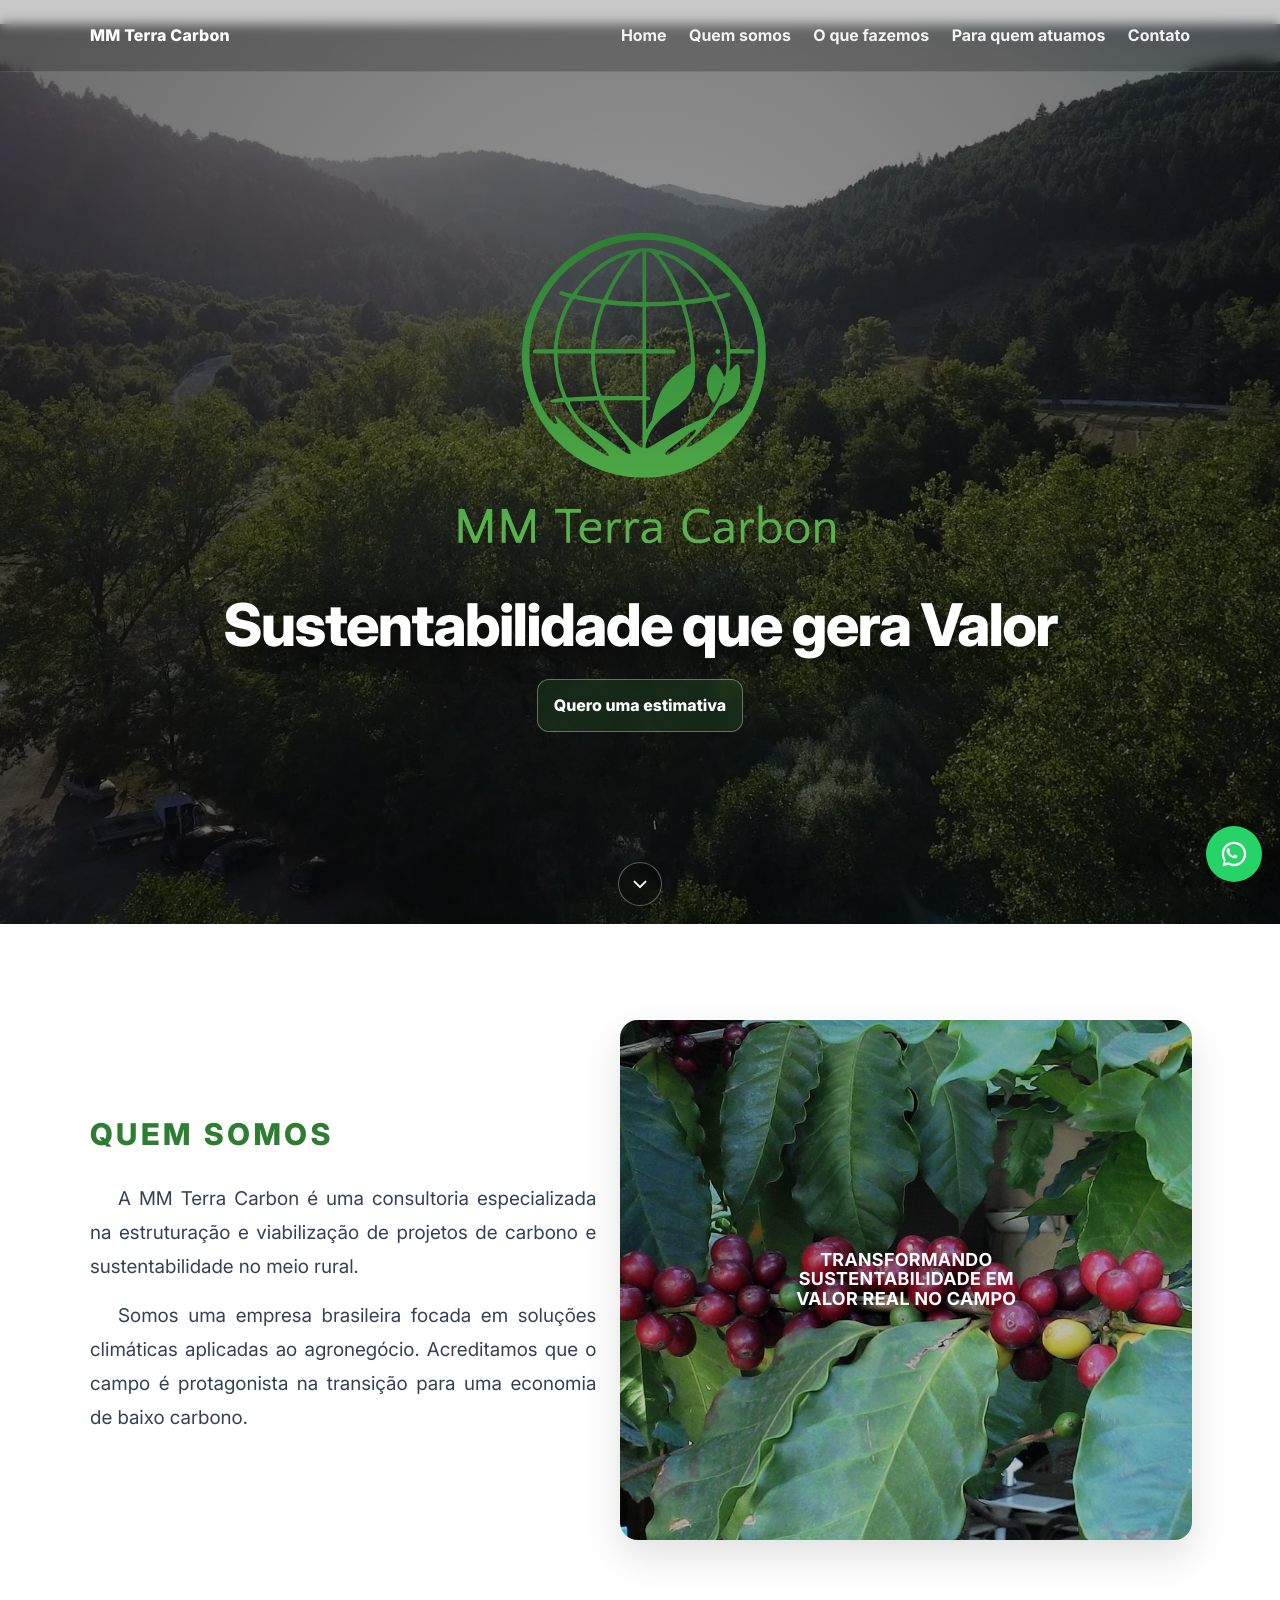
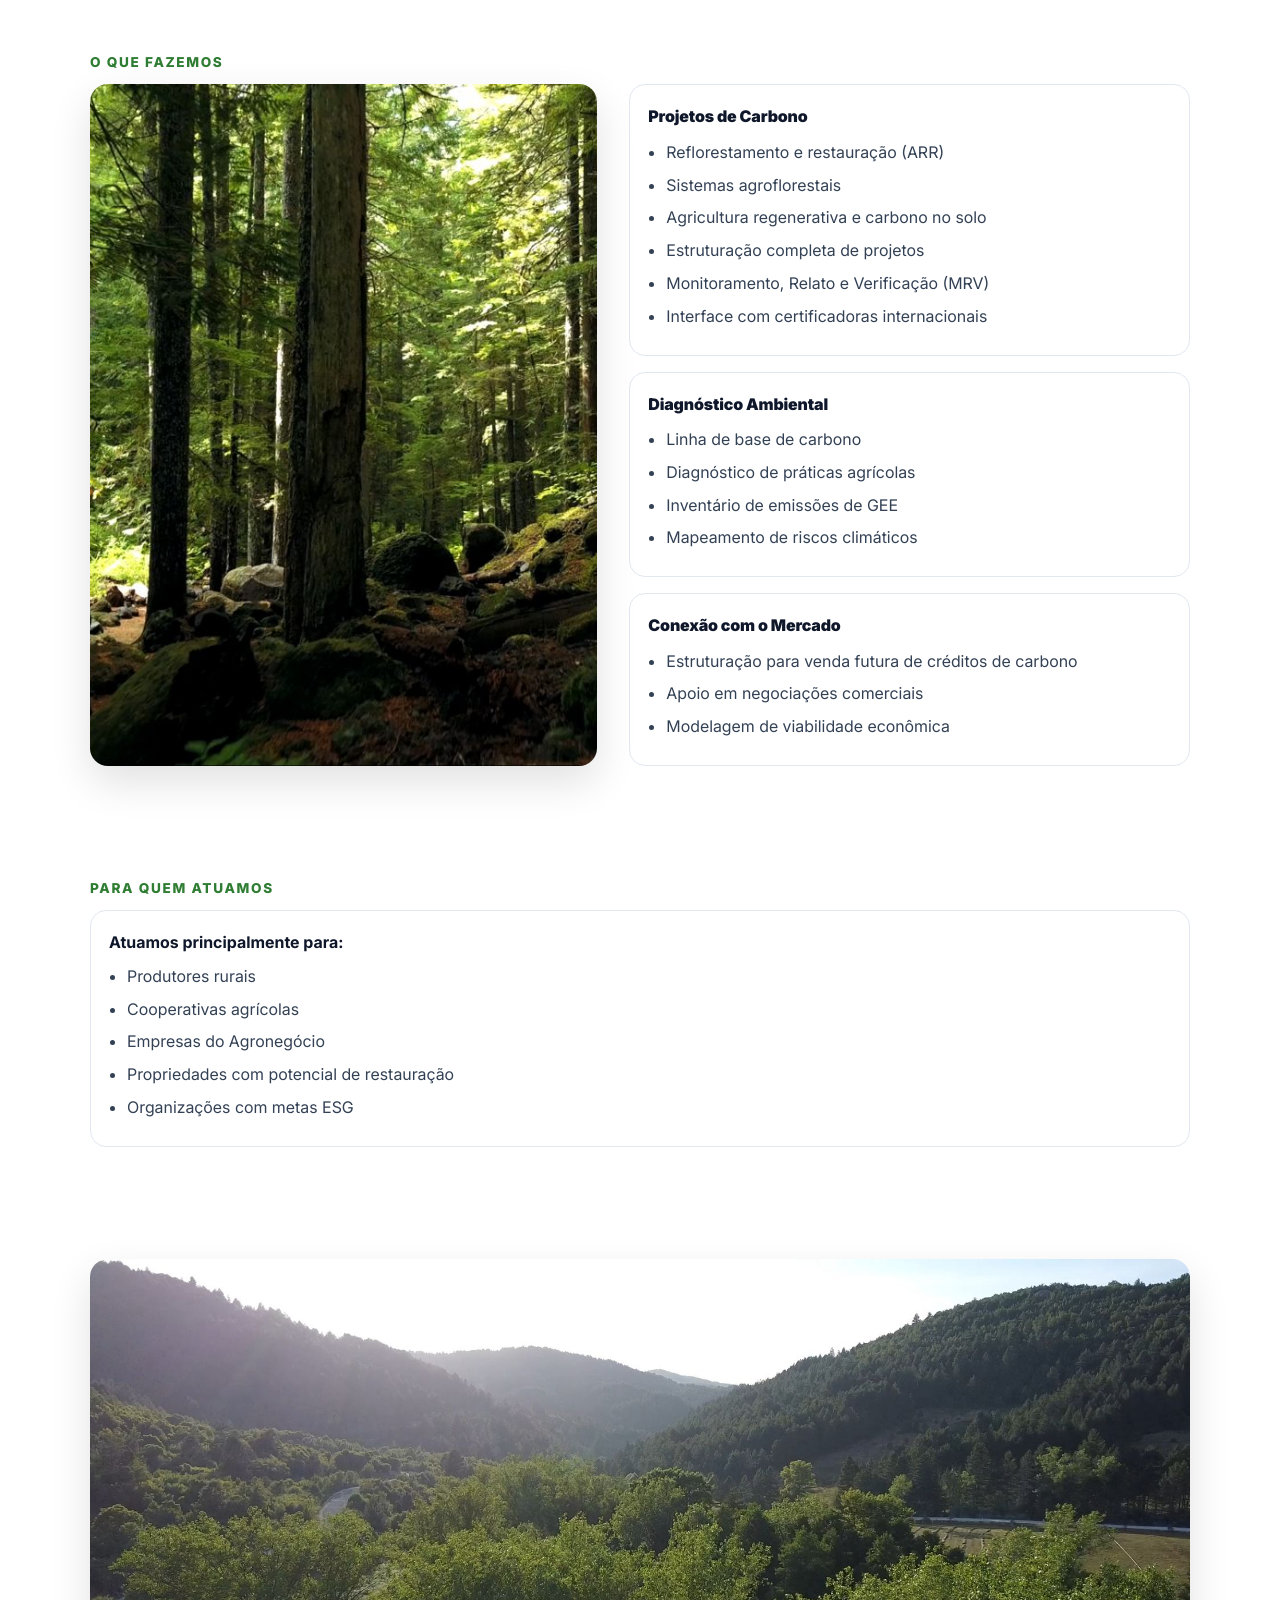
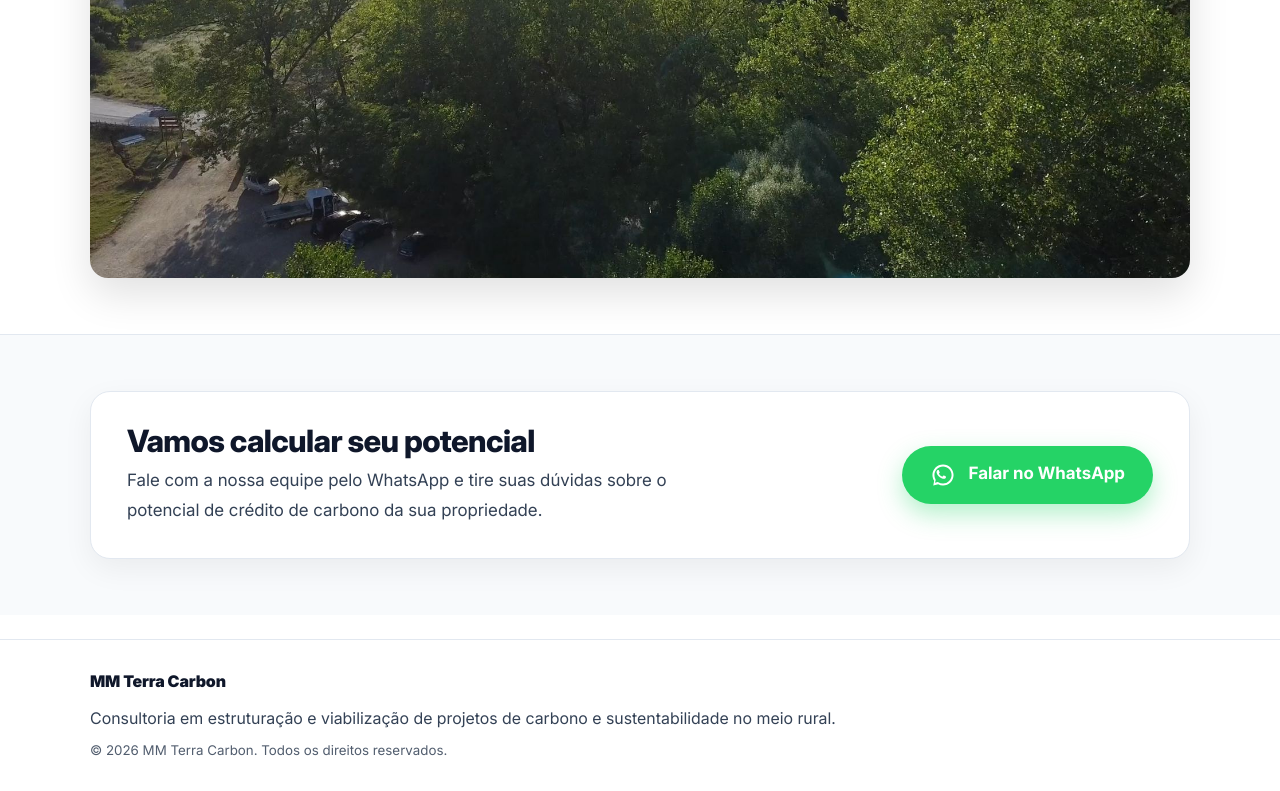
<file: index.html>
<!doctype html>
<html lang="pt-br">
<head>
  <meta charset="utf-8" />
  <meta name="viewport" content="width=device-width, initial-scale=1" />

  <title>MM Terra Carbon — Projetos de carbono no meio rural</title>
  <meta name="description" content="Consultoria especializada na estruturação e viabilização de projetos de carbono e sustentabilidade no meio rural.">
  <meta property="og:title" content="MM Terra Carbon">
  <meta property="og:description" content="Sustentabilidade que gera valor: projetos de carbono, diagnóstico ambiental e conexão com o mercado.">
  <meta property="og:image" content="https://alexpmendonca.github.io/mmterracarbon-site/static/assets/hero.jpg">
  <meta property="og:url" content="https://alexpmendonca.github.io/mmterracarbon-site/">
  <link rel="canonical" href="https://alexpmendonca.github.io/mmterracarbon-site/">
  <meta property="og:type" content="website">

  <link rel="icon" href="static/assets/favicon.ico">
  <link rel="shortcut icon" href="static/assets/favicon.ico">

  <!-- Fonte: Inter -->
  <link rel="preconnect" href="https://fonts.googleapis.com">
  <link rel="preconnect" href="https://fonts.gstatic.com" crossorigin>
  <link href="https://fonts.googleapis.com/css2?family=Inter:wght@400;500;600;700;800&display=swap" rel="stylesheet">

  <link rel="stylesheet" href="static/css/site.css">

</head>

<body>
  <a class="sr-only" href="#conteudo">Pular para o conteúdo</a>

  <header class="header" id="site-header">
    <div class="container header__inner">
      <a class="brand" href="#topo" aria-label="MM Terra Carbon">

        <span class="brand__name">MM Terra Carbon</span>
      </a>

      <nav class="nav" aria-label="Navegação">
        <a href="#topo">Home</a>
        <a href="#quem-somos">Quem somos</a>
        <a href="#o-que-fazemos">O que fazemos</a>
        <a href="#para-quem-atuamos">Para quem atuamos</a>
        <a href="#contato">Contato</a>
      </nav>
    </div>
  </header>

  <main id="conteudo" class="site-main">

<section class="hero hero--cover hero--flush" id="topo">
  <div class="hero__media" aria-hidden="true">
    <video
      class="hero__video"
      autoplay
      muted
      loop
      playsinline
      preload="metadata"
      poster="static/assets/hero.jpg"
    >
      <source src="static/assets/hero.mp4" type="video/mp4">
    </video>
    <div class="hero__overlay"></div>
  </div>

  <div class="hero__content container">
    <div class="hero__panel">
      <img
        class="hero__logo"
        src="static/assets/logo.svg"
        alt="MM Terra Carbon"
        loading="eager"
      >
    </div>

      <h1 class="hero__title">Sustentabilidade que gera Valor</h1>

    <div class="hero__actions">
      
        <a
          class="btn btn--ghost"
          href="#contato"
        >
          Quero uma estimativa
        </a>
      
    </div>
  </div>

  <a class="hero__scroll" href="#quem-somos" aria-label="Descer para a próxima seção">
    <svg viewBox="0 0 24 24" aria-hidden="true" focusable="false">
      <path d="M12 16.5c-.3 0-.6-.1-.8-.3l-6-6a1.1 1.1 0 0 1 1.6-1.6l5.2 5.2 5.2-5.2a1.1 1.1 0 1 1 1.6 1.6l-6 6c-.2.2-.5.3-.8.3z"/>
    </svg>
  </a>
</section>

<section class="section" id="quem-somos">
  <div class="container quem-somos__grid">
    <div class="quem-somos__texto">
      <div class="kicker">QUEM SOMOS</div>

      <p class="p">
        A MM Terra Carbon é uma consultoria especializada na estruturação e viabilização
        de projetos de carbono e sustentabilidade no meio rural.
      </p>

      <p class="p">
        Somos uma empresa brasileira focada em soluções climáticas aplicadas ao agronegócio.
        Acreditamos que o campo é protagonista na transição para uma economia de baixo carbono.
      </p>
    </div>

    <figure class="quem-somos__fig quem-somos__fig--overlay">
      <div class="quem-somos__overlay-title">
        TRANSFORMANDO<br>
        SUSTENTABILIDADE EM<br>
        VALOR REAL NO CAMPO
      </div>

        <img
          src="static/assets/quem-somos.jpg"
          alt="Café"
          class="quem-somos__img"
          loading="lazy"
        >
      
    </figure>
  </div>
</section>

<section class="section" id="o-que-fazemos">
  <div class="container">
    <div class="kicker">O QUE FAZEMOS</div>

    <div class="o-que-fazemos__layout">
      <figure class="o-que-fazemos__fig">
        <img
          class="o-que-fazemos__img"
          src="static/assets/forest.jpg"
          alt="Natureza e sustentabilidade"
          loading="lazy"
        >
      </figure>

      <div class="o-que-fazemos__stack">
        <div class="card">
          <div class="card__title">Projetos de Carbono</div>
          <ul class="card__list">
            <li>Reflorestamento e restauração (ARR)</li>
            <li>Sistemas agroflorestais</li>
            <li>Agricultura regenerativa e carbono no solo</li>
            <li>Estruturação completa de projetos</li>
            <li>Monitoramento, Relato e Verificação (MRV)</li>
            <li>Interface com certificadoras internacionais</li>
          </ul>
        </div>

        <div class="card">
          <div class="card__title">Diagnóstico Ambiental</div>
          <ul class="card__list">
            <li>Linha de base de carbono</li>
            <li>Diagnóstico de práticas agrícolas</li>
            <li>Inventário de emissões de GEE</li>
            <li>Mapeamento de riscos climáticos</li>
          </ul>
        </div>

        <div class="card">
          <div class="card__title">Conexão com o Mercado</div>
          <ul class="card__list">
            <li>Estruturação para venda futura de créditos de carbono</li>
            <li>Apoio em negociações comerciais</li>
            <li>Modelagem de viabilidade econômica</li>
          </ul>
        </div>
      </div>
    </div>
  </div>
</section>

<section id="para-quem-atuamos" class="section">
  <div class="container">
    <div class="kicker">Para quem atuamos</div>

    <div class="grid-3">
      
        <div class="card">
          <strong>Atuamos principalmente para:</strong>
          <ul class="card__list">
            <li>Produtores rurais</li>
            <li>Cooperativas agrícolas</li>
            <li>Empresas do Agronegócio</li>
            <li>Propriedades com potencial de restauração</li>
            <li>Organizações com metas ESG</li>
          </ul>
          
        </div>
      
    </div>
  </div>
</section>

<section class="section">
  <div class="container">
    
      <img alt="Paisagem de floresta" class="img" height="900" src="static/assets/hero.jpg" loading="lazy" width="1600">

  </div>
</section>

<section id="contato" class="section section--contact">
  <div class="container">
    <div class="contact-card">
      <div class="contact-card__text">
        <h2 class="h2">Vamos calcular seu potencial</h2>
        <p class="contact-card__lead">Fale com a nossa equipe pelo WhatsApp e tire suas dúvidas sobre o potencial de crédito de carbono da sua propriedade.</p>
      </div>
      <a class="btn-wa" href="https://wa.me/5535988857323?text=Ol%C3%A1%2C%20quero%20uma%20estimativa%20de%20cr%C3%A9dito%20de%20carbono%20para%20minha%20propriedade." target="_blank" rel="noopener noreferrer">
        <svg class="btn-wa__icon" viewBox="0 0 32 32" aria-hidden="true" focusable="false"><path d="M19.11 17.53c-.29-.14-1.69-.83-1.95-.92-.26-.1-.45-.14-.64.14-.19.29-.73.92-.9 1.11-.16.19-.33.21-.62.07-.29-.14-1.21-.45-2.31-1.42-.86-.76-1.44-1.7-1.61-1.99-.16-.29-.02-.45.12-.59.13-.13.29-.33.43-.5.14-.17.19-.29.29-.48.1-.19.05-.36-.02-.5-.07-.14-.64-1.54-.88-2.11-.23-.55-.47-.48-.64-.49l-.55-.01c-.19 0-.5.07-.76.36-.26.29-1 1-1 2.44s1.03 2.83 1.17 3.02c.14.19 2.02 3.09 4.89 4.33.68.29 1.2.46 1.61.59.68.22 1.29.19 1.78.12.54-.08 1.69-.69 1.93-1.35.24-.66.24-1.23.17-1.35-.07-.12-.26-.19-.55-.33z"/>
          <path d="M16.02 3C8.84 3 3 8.84 3 16c0 2.53.75 4.99 2.17 7.1L4 29l6.08-1.6A12.9 12.9 0 0 0 16.02 29C23.2 29 29 23.16 29 16S23.2 3 16.02 3zm0 23.52c-2.07 0-4.1-.55-5.88-1.6l-.42-.25-3.61.95.96-3.52-.27-.45A10.55 10.55 0 0 1 5.47 16c0-5.82 4.74-10.55 10.55-10.55S26.57 10.18 26.57 16 21.84 26.52 16.02 26.52z"/></svg>
        <span>Falar no WhatsApp</span>
      </a>
    </div>
  </div>
</section>

  </main>

  <footer class="footer">
    <div class="container footer__inner">
      <div class="footer__brand">MM Terra Carbon</div>
      <div class="footer__muted">
        Consultoria em estruturação e viabilização de projetos de carbono e sustentabilidade no meio rural.
      </div>
      <small class="footer__copy">© 2026 MM Terra Carbon. Todos os direitos reservados.</small>
    </div>
  </footer>

  <!-- WhatsApp flutuante (global) -->
  <a
    class="whatsapp-float"
    href="https://wa.me/5535988857323?text=Ol%C3%A1%21%20Quero%20uma%20estimativa."
    target="_blank"
    rel="noopener noreferrer"
    aria-label="Falar no WhatsApp"
    title="Falar no WhatsApp"
  >
    <span class="sr-only">Falar no WhatsApp</span>
    <svg class="whatsapp-float__icon" viewBox="0 0 32 32" aria-hidden="true" focusable="false"><path d="M19.11 17.53c-.29-.14-1.69-.83-1.95-.92-.26-.1-.45-.14-.64.14-.19.29-.73.92-.9 1.11-.16.19-.33.21-.62.07-.29-.14-1.21-.45-2.31-1.42-.86-.76-1.44-1.7-1.61-1.99-.16-.29-.02-.45.12-.59.13-.13.29-.33.43-.5.14-.17.19-.29.29-.48.1-.19.05-.36-.02-.5-.07-.14-.64-1.54-.88-2.11-.23-.55-.47-.48-.64-.49l-.55-.01c-.19 0-.5.07-.76.36-.26.29-1 1-1 2.44s1.03 2.83 1.17 3.02c.14.19 2.02 3.09 4.89 4.33.68.29 1.2.46 1.61.59.68.22 1.29.19 1.78.12.54-.08 1.69-.69 1.93-1.35.24-.66.24-1.23.17-1.35-.07-.12-.26-.19-.55-.33z"/>
          <path d="M16.02 3C8.84 3 3 8.84 3 16c0 2.53.75 4.99 2.17 7.1L4 29l6.08-1.6A12.9 12.9 0 0 0 16.02 29C23.2 29 29 23.16 29 16S23.2 3 16.02 3zm0 23.52c-2.07 0-4.1-.55-5.88-1.6l-.42-.25-3.61.95.96-3.52-.27-.45A10.55 10.55 0 0 1 5.47 16c0-5.82 4.74-10.55 10.55-10.55S26.57 10.18 26.57 16 21.84 26.52 16.02 26.52z"/></svg>
  </a>

  <script src="static/js/site.js"></script>
  
</body>
</html>
</file>
<file: static/css/site.css>
:root{
  --bg: #ffffff;
  --text: #0f172a;
  --muted: #334155;
  --border: #e2e8f0;
  --primary: #2e7d32;
  --primary-2: #1b5e20;
  --header-h: 72px;

  --font: "Inter", system-ui, -apple-system, "Segoe UI", Roboto, Arial, sans-serif;
}

*{ box-sizing: border-box; }

html{
  scroll-padding-top: calc(var(--header-h) + 20px);
}

body{
  margin: 0;
  font-family: var(--font);
  color: var(--text);
  background: var(--bg);
  line-height: 1.65;
  -webkit-font-smoothing: antialiased;
  text-rendering: geometricPrecision;
  overflow-x: hidden;
}

.container{
  width: min(1100px, calc(100% - 32px));
  margin: 0 auto;
}

/* Acessibilidade */
.sr-only{
  position: absolute;
  width: 1px;
  height: 1px;
  padding: 0;
  margin: -1px;
  overflow: hidden;
  clip: rect(0, 0, 0, 0);
  white-space: nowrap;
  border: 0;
}

/* Tipografia base */
p{
  font-size: 1.0625rem;   /* 17px */
  line-height: 1.75;
  color: var(--muted);
  max-width: 68ch;
  margin: 0 0 12px;
}

h1, h2, h3{
  font-family: var(--font);
  color: var(--text);
  letter-spacing: -0.02em;
  line-height: 1.15;
  margin: 0 0 0.6rem 0;
  font-weight: 800;
}

h1{ font-size: clamp(2rem, 3.5vw, 3.25rem); }
h2{ font-size: clamp(1.5rem, 2.4vw, 2.25rem); }
h3{ font-size: clamp(1.125rem, 1.6vw, 1.375rem); font-weight: 700; }

/* Header */
.header{
  position: fixed;
  top: 0;
  left: 0;
  right: 0;
  height: var(--header-h);
  z-index: 100;
  transition: background .18s ease, border-color .18s ease, backdrop-filter .18s ease;
  background: rgba(0,0,0,0.22);
  border-bottom: 1px solid rgba(255,255,255,0.12);
  backdrop-filter: blur(6px);
}

body.is-scrolled .header{
  background: rgba(255,255,255,0.92);
  border-bottom: 1px solid var(--border);
  backdrop-filter: blur(10px);
}

.header__inner{
  height: 100%;
  display:flex;
  align-items:center;
  justify-content:space-between;
}

.brand{
  display:flex;
  align-items:center;
  gap: 10px;
  text-decoration: none;
}

.brand__logo{
  width: auto;
  height: 52px;
  display:block;
}

.brand__name{
  font-weight: 800;
  letter-spacing: 0.2px;
  color: #fff;
}

body.is-scrolled .brand__name{ color: var(--text); }

.nav a{
  margin-left: 18px;
  text-decoration:none;
  color: rgba(255,255,255,0.92);
  font-weight: 700;
}

body.is-scrolled .nav a{ color: var(--muted); }

.nav a:hover{ color: #fff; }
body.is-scrolled .nav a:hover{ color: var(--text); }

@media (max-width: 600px){
  .nav{ display:none; }
}

/* Main spacing */
.site-main{
  padding-top: calc(var(--header-h) + 24px);
  padding-bottom: 24px;
}

/* Buttons */
.btn{
  display:inline-block;
  padding: 12px 16px;
  border-radius: 12px;
  background: var(--primary);
  color: #fff !important;
  text-decoration:none;
  font-weight: 800;
  border: 1px solid rgba(255,255,255,0.10);
}

.btn:hover{ background: var(--primary-2); }

.btn--ghost{
  background: rgba(46,125,50,0.22);
  border: 1px solid rgba(255,255,255,0.34);
  backdrop-filter: blur(6px);
}

.btn--ghost:hover{
  background: rgba(46,125,50,0.30);
}

/* HERO */
.hero{ position: relative; }

.hero--cover{
  min-height: 100vh;
  display: grid;
  place-items: center;
  color: #fff;

  width: 100vw;
  max-width: none;
  margin-left: calc(50% - 50vw);
  margin-right: calc(50% - 50vw);
  border-radius: 0;
  overflow: hidden;
}

.hero--flush{ margin-top: calc(-1 * var(--header-h)); }

.hero__media{
  position: absolute;
  inset: 0;
  overflow: hidden;
  background: #000;
}

.hero__video{
  position: absolute;
  inset: 0;
  width: 100%;
  height: 100%;
  object-fit: cover;
}

.hero__overlay{
  position: absolute;
  inset: 0;
  background: radial-gradient(circle at 50% 40%, rgba(0,0,0,0.40), rgba(0,0,0,0.60));
}

.hero__content{
  position: relative;
  z-index: 1;
  text-align: center;
  padding: 32px 0;
}

.hero__panel{
  display: inline-flex;
  align-items: center;
  gap: 14px;
  padding: 12px 16px;
  border-radius: 16px;
  background: transparent;
  border: none;
  box-shadow: none;
  backdrop-filter: none;
}

.hero__logo{
  height: clamp(160px, 26vw, 420px);
  width: auto;
  max-width: 90vw;
  display: block;
}

.hero__title{
  margin: 22px 0 0;
  font-weight: 800;
  font-size: clamp(34px, 4.6vw, 62px);
  line-height: 1.05;
  letter-spacing: -0.03em;
  text-shadow: 0 10px 26px rgba(0,0,0,0.55);
}

.hero__lead{
  margin: 14px auto 0;
  max-width: 58ch;
  color: rgba(255,255,255,0.90);
  font-size: 18px;
  line-height: 1.65;
}

.hero__actions{
  margin-top: 22px;
  display:flex;
  justify-content:center;
  gap: 12px;
  flex-wrap: wrap;
}

.hero__scroll{
  position: absolute;
  bottom: 18px;
  left: 50%;
  transform: translateX(-50%);
  width: 44px;
  height: 44px;
  border-radius: 999px;
  border: 1px solid rgba(255,255,255,0.35);
  background: rgba(0,0,0,0.25);
  display:grid;
  place-items:center;
  text-decoration: none;
  color: #fff;
  backdrop-filter: blur(6px);
}

.hero__scroll:hover{ background: rgba(0,0,0,0.35); }

.hero__scroll svg{
  width: 22px;
  height: 22px;
  fill: currentColor;
  opacity: 0.95;
}

@media (max-width: 600px){
  .hero__logo{ height: 220px; }
  .hero__lead{ font-size: 16.5px; }
}

/* Sections */
.section{ padding: 56px 0; }

.kicker{
  color: var(--primary);
  font-weight: 800;
  text-transform: uppercase;
  letter-spacing: .12em;
  font-size: 0.85rem;
  margin-bottom: 10px;
}

.h2{
  font-size: clamp(1.5rem, 2.4vw, 2.25rem);
  margin: 0 0 12px;
  font-weight: 800;
  letter-spacing: -0.02em;
  line-height: 1.15;
}

.p{
  color: var(--muted);
  margin: 0 0 12px;
  font-size: 1.0625rem;
  line-height: 1.75;
  max-width: 68ch;
}

.card{
  border: 1px solid var(--border);
  border-radius: 16px;
  padding: 18px;
  background: #fff;
}

/* Card internals (para O QUE FAZEMOS) */
.card__title{
  font-weight: 900;
  letter-spacing: -0.01em;
  margin-bottom: 10px;
  color: var(--text);
}

.card__list{
  margin: 0;
  padding-left: 18px;
  color: var(--muted);
}

.card__list li{
  margin: 8px 0;
  line-height: 1.55;
}

/* ===========================
   QUEM SOMOS
   =========================== */
.quem-somos__grid{
  display: grid;
  grid-template-columns: 1.2fr 1.35fr;
  gap: 24px;
  align-items: center;
}

.quem-somos__fig{
  margin: 0;
  border-radius: 18px;
  overflow: hidden;
  box-shadow: 0 16px 40px rgba(0,0,0,0.12);
  aspect-ratio: 11 / 10;
  min-height: 520px;
}

.quem-somos__img{
  width: 100%;
  height: 100%;
  display: block;
  object-fit: cover;
}

.quem-somos__fig--overlay{ position: relative; }

.quem-somos__fig--overlay::after{
  content: "";
  position: absolute;
  inset: 0;
  background: linear-gradient(180deg, rgba(0,0,0,0.30), rgba(0,0,0,0.22));
  z-index: 1;
}

.quem-somos__overlay-title{
  position: absolute;
  inset: 0;
  display: grid;
  place-items: center;
  padding: 18px;
  text-align: center;
  z-index: 2;

  font-family: var(--font);
  font-weight: 700;
  color: #fff;
  letter-spacing: 0.02em;
  line-height: 1.08;
  font-size: clamp(14px, 1.4vw, 22px);
  text-shadow: 0 10px 26px rgba(0,0,0,0.55);
}

#quem-somos{
  padding-top: 72px;
  margin-top: 24px;
}

#quem-somos .kicker{
  font-size: 30px;
  margin-bottom: 22px;
}

#quem-somos .p,
#quem-somos p{
  font-size: 19px;
  line-height: 1.8;
  text-align: justify;
  text-justify: inter-word;
  text-indent: 28px;
  margin: 0 0 14px;
}

@media (max-width: 900px){
  .quem-somos__grid{ grid-template-columns: 1fr; }
  .quem-somos__fig{
    border-radius: 16px;
    min-height: 360px;
    aspect-ratio: 16 / 10;
  }
  #quem-somos .kicker{ font-size: 22px; }
  #quem-somos .p,
  #quem-somos p{
    font-size: 17.5px;
    text-indent: 18px;
  }
}

/* =========================
   O QUE FAZEMOS
   Imagem à esquerda | Cards à direita
   ========================= */
.o-que-fazemos__layout{
  display: flex;
  gap: 32px;
  align-items: stretch;
}

.o-que-fazemos__fig{
  flex: 0.95;
  margin: 0;
  border-radius: 18px;
  overflow: hidden;
  box-shadow: 0 16px 40px rgba(0,0,0,0.12);
  min-height: 560px;
}

.o-que-fazemos__img{
  width: 100%;
  height: 100%;
  object-fit: cover;
  display: block;
}

.o-que-fazemos__stack{
  flex: 1.05;
  display: flex;
  flex-direction: column;
  gap: 16px;
}

@media (max-width: 900px){
  .o-que-fazemos__layout{
    flex-direction: column;
  }
  .o-que-fazemos__fig{
    min-height: 320px;
  }
}

/* =========================
   CONTATO (se existir no StreamField)
   ========================= */
.section--contact{
  background: #f8fafc;
  border-top: 1px solid var(--border);
}

.section--contact .card{
  box-shadow: 0 10px 24px rgba(2, 6, 23, 0.06);
}

.contact__actions{
  margin: 14px 0 0;
}

/* Footer */
.footer{
  border-top: 1px solid var(--border);
  padding: 28px 0;
  background: #ffffff;
}

.footer__inner{
  display: grid;
  gap: 10px;
}

.footer__brand{
  font-weight: 900;
  letter-spacing: -0.01em;
}

.footer__muted{
  color: var(--muted);
  max-width: 78ch;
}

.footer__copy{
  color: rgba(51,65,85,0.85);
}

/* WhatsApp flutuante (compatível com .wa-float antigo) */
.whatsapp-float,
.wa-float{
  position: fixed;
  right: 18px;
  bottom: 18px;
  width: 56px;
  height: 56px;
  border-radius: 999px;
  background: #25D366;
  display: flex;
  align-items: center;
  justify-content: center;
  box-shadow: 0 12px 28px rgba(0,0,0,.18);
  z-index: 9999;
  text-decoration: none;
  transition: transform .15s ease, box-shadow .15s ease, filter .15s ease;
}

.whatsapp-float:hover,
.wa-float:hover{
  transform: translateY(-2px);
  box-shadow: 0 16px 36px rgba(0,0,0,.22);
  filter: brightness(0.98);
}

.whatsapp-float:active,
.wa-float:active{
  transform: translateY(0);
}

.whatsapp-float:focus-visible,
.wa-float:focus-visible{
  outline: 3px solid rgba(46,125,50,0.35);
  outline-offset: 4px;
}

.whatsapp-float img,
.wa-float img{
  width: 28px;
  height: 28px;
  display: block;
  pointer-events: none;
}

.whatsapp-float i,
.wa-float i{
  font-size: 28px;
  color: #fff;
  line-height: 1;
}

@media (max-width: 480px){
  .whatsapp-float,
  .wa-float{
    right: 14px;
    bottom: 14px;
    width: 54px;
    height: 54px;
  }
  .whatsapp-float i,
  .wa-float i{
    font-size: 27px;
  }
}

/* =========================
   AJUSTES PARA PUBLICAÇÃO
   ========================= */

/* Título do hero legível sobre o vídeo */
.hero__title{
  color: #ffffff;
}

/* Imagem de seção: nunca maior que a tela */
.img{
  display: block;
  width: 100%;
  max-width: 100%;
  height: auto;
  border-radius: 18px;
  box-shadow: 0 16px 40px rgba(0,0,0,0.12);
}

/* Foto de "O que fazemos" preenche o quadro (corrige corte no celular) */
.o-que-fazemos__fig{
  position: relative;
}
.o-que-fazemos__img{
  position: absolute;
  inset: 0;
}

/* "Quem somos" no celular: imagem cabe na tela e texto sem buracos */
@media (max-width: 900px){
  .quem-somos__fig{
    min-height: 0;
    width: 100%;
    aspect-ratio: 4 / 3;
  }
  #quem-somos .p,
  #quem-somos p{
    text-align: left;
  }
}

/* =========================
   CONTATO / WHATSAPP (2026)
   ========================= */
:root{
  --wa: #25D366;
  --wa-dark: #128C7E;
}

.contact-card{
  display: flex;
  align-items: center;
  justify-content: space-between;
  gap: 24px 40px;
  flex-wrap: wrap;
  padding: 32px 36px;
  background: #ffffff;
  border: 1px solid var(--border);
  border-radius: 20px;
  box-shadow: 0 10px 30px rgba(2, 6, 23, 0.06);
}

.contact-card__text{
  flex: 1 1 320px;
}

.contact-card .h2{
  margin: 0 0 8px;
}

.contact-card__lead{
  margin: 0;
  max-width: 52ch;
}

.btn-wa{
  display: inline-flex;
  align-items: center;
  gap: 12px;
  padding: 16px 28px;
  border-radius: 999px;
  background: var(--wa);
  color: #ffffff;
  font-weight: 700;
  font-size: 17px;
  line-height: 1;
  text-decoration: none;
  white-space: nowrap;
  box-shadow: 0 10px 24px rgba(37, 211, 102, 0.35);
  transition: transform .15s ease, box-shadow .15s ease, background-color .15s ease;
}

.btn-wa:hover{
  background: var(--wa-dark);
  transform: translateY(-2px);
  box-shadow: 0 14px 30px rgba(18, 140, 126, 0.35);
}

.btn-wa:active{ transform: translateY(0); }

.btn-wa:focus-visible{
  outline: 3px solid rgba(37, 211, 102, 0.45);
  outline-offset: 4px;
}

.btn-wa__icon{
  width: 26px;
  height: 26px;
  fill: currentColor;
  flex-shrink: 0;
}

/* Botão flutuante com o mesmo ícone */
.whatsapp-float{
  color: #ffffff;
  transition: transform .15s ease, box-shadow .15s ease;
}

.whatsapp-float__icon{
  width: 30px;
  height: 30px;
  fill: currentColor;
}

@media (max-width: 600px){
  .contact-card{
    padding: 24px 20px;
  }
  .btn-wa{
    width: 100%;
    justify-content: center;
  }
}
</file>
